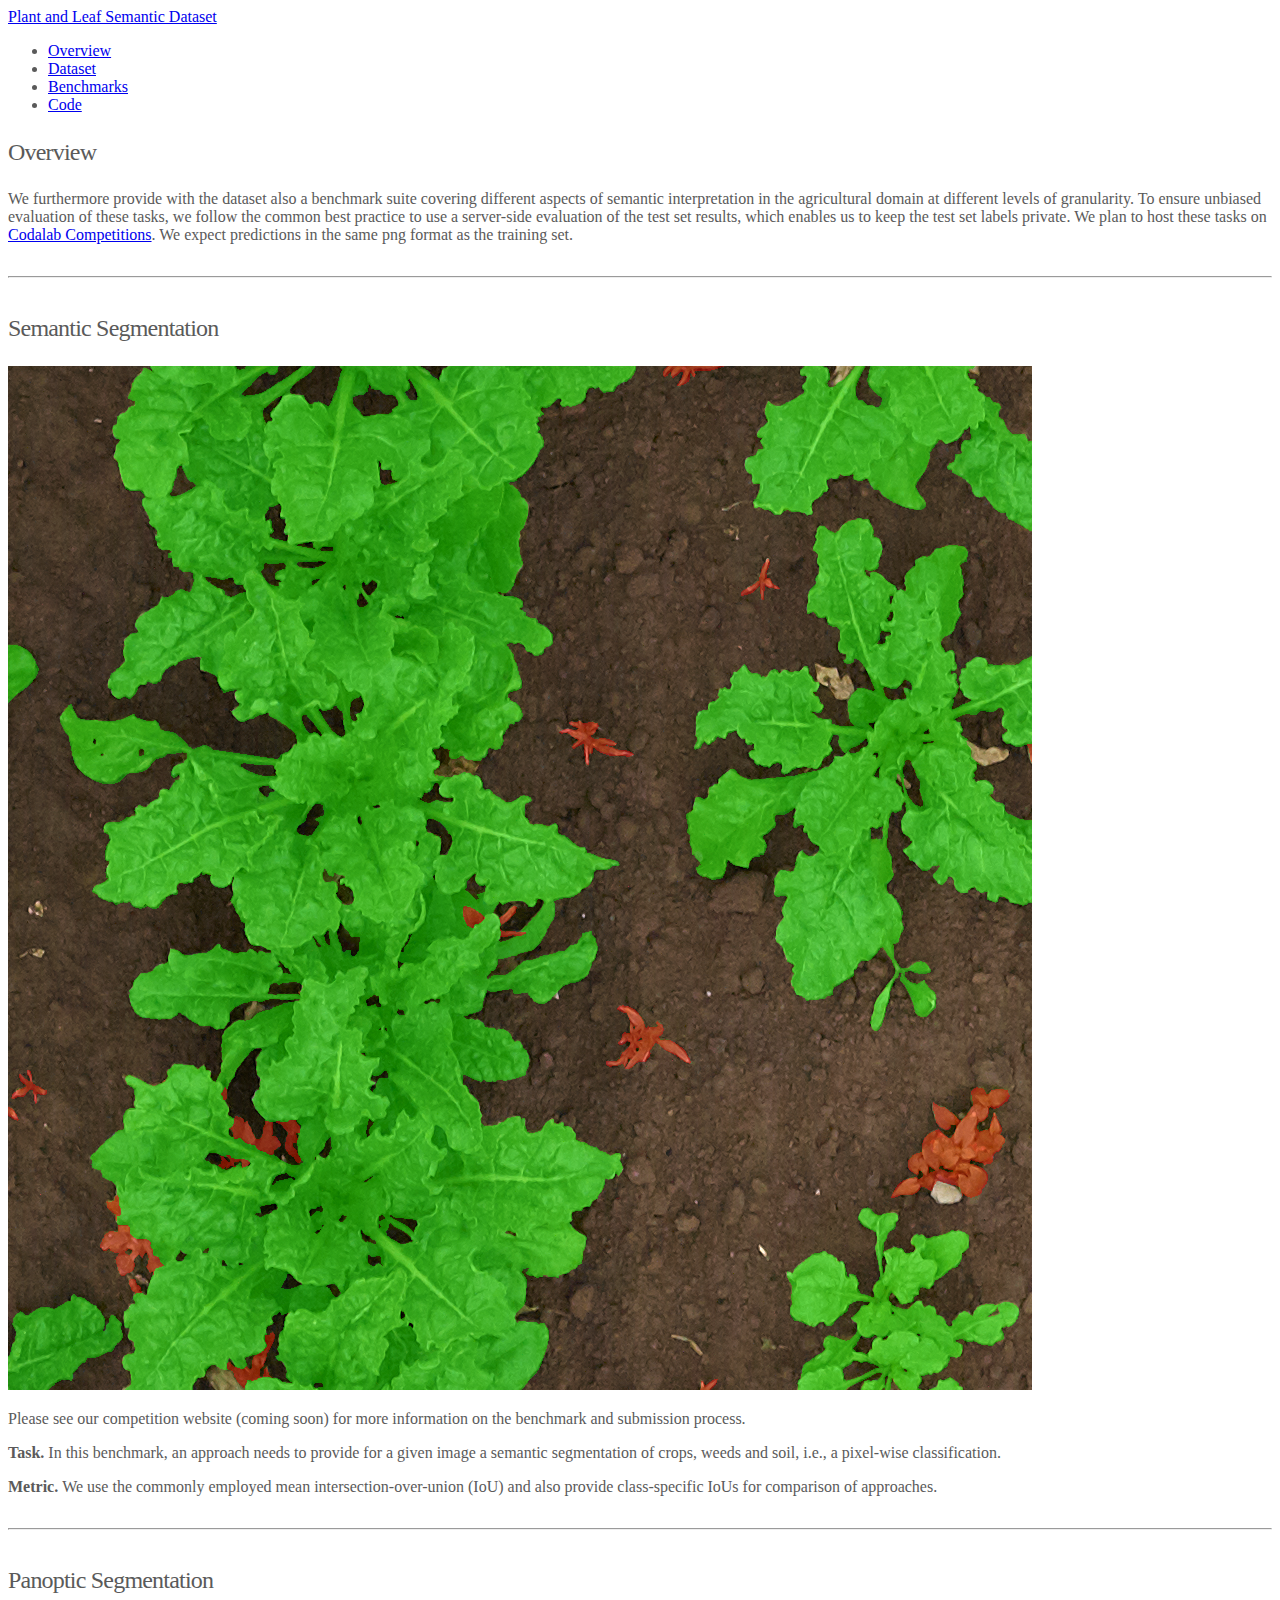
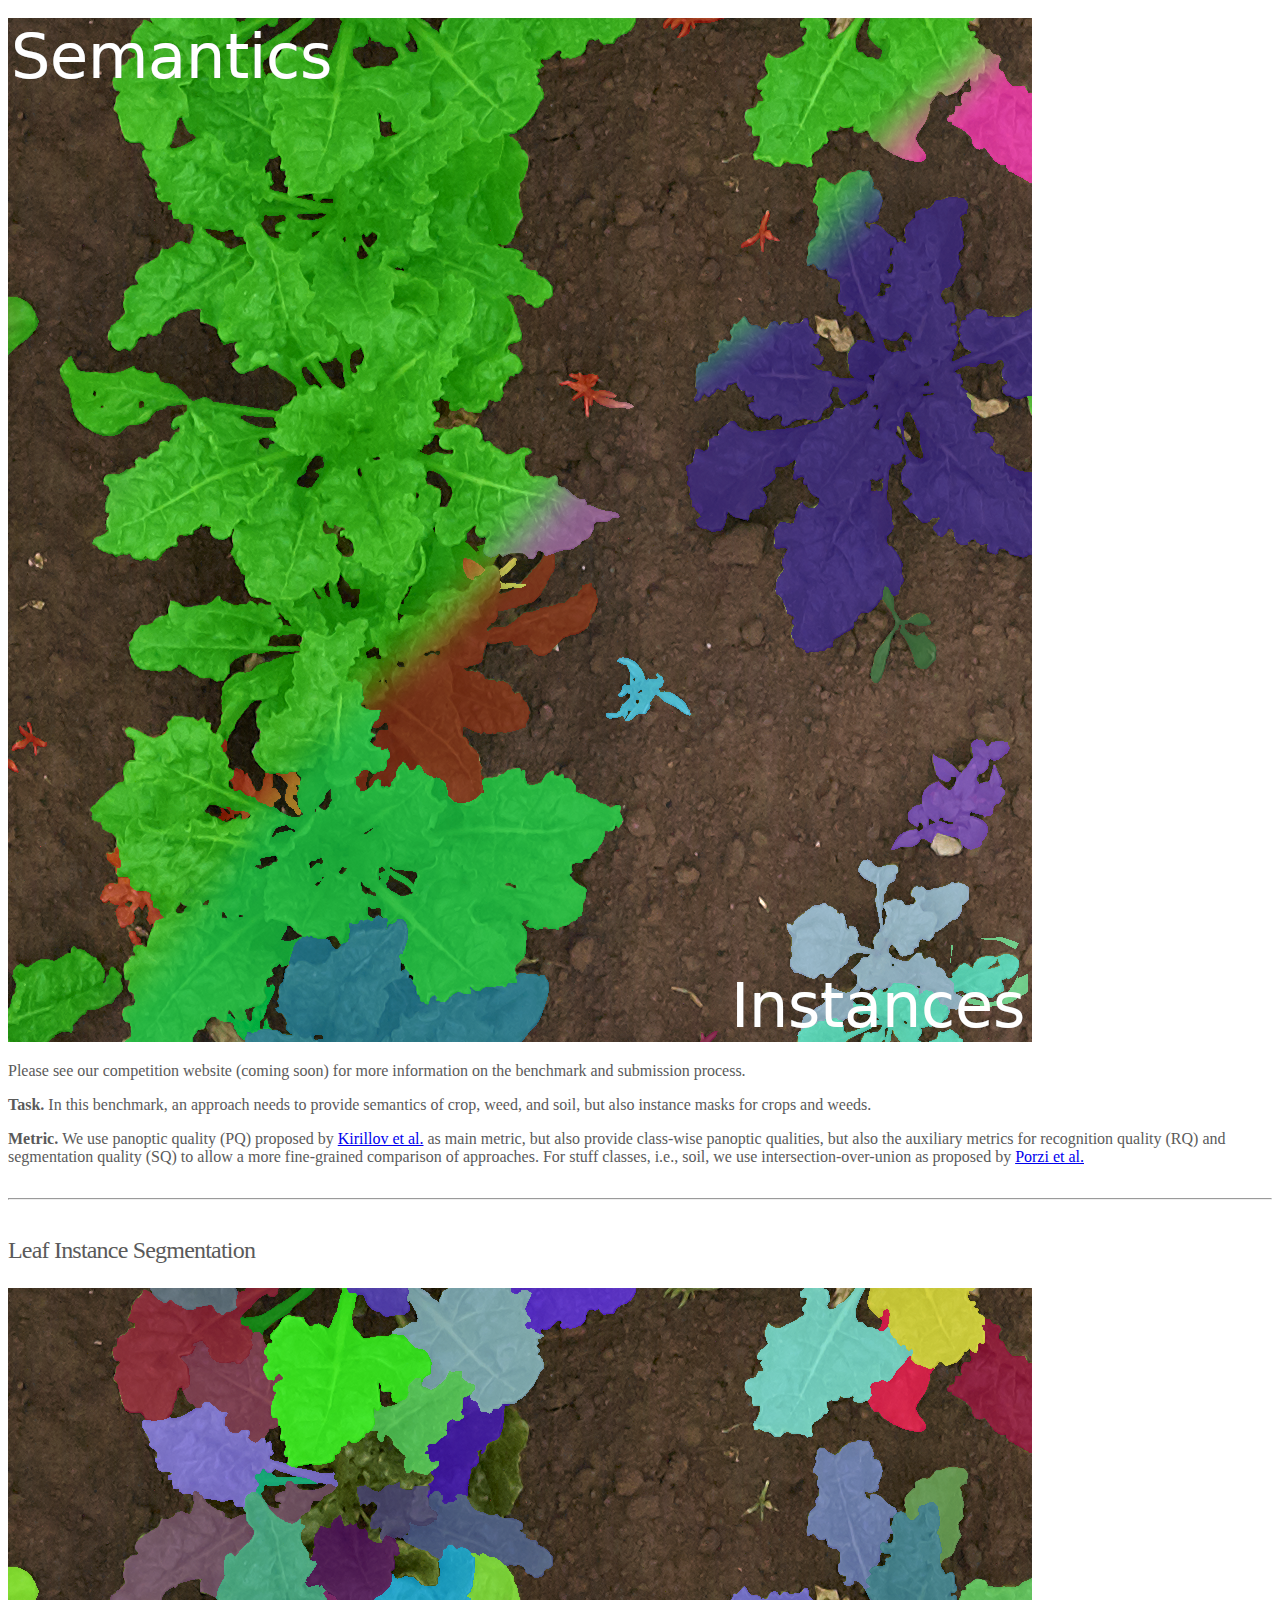
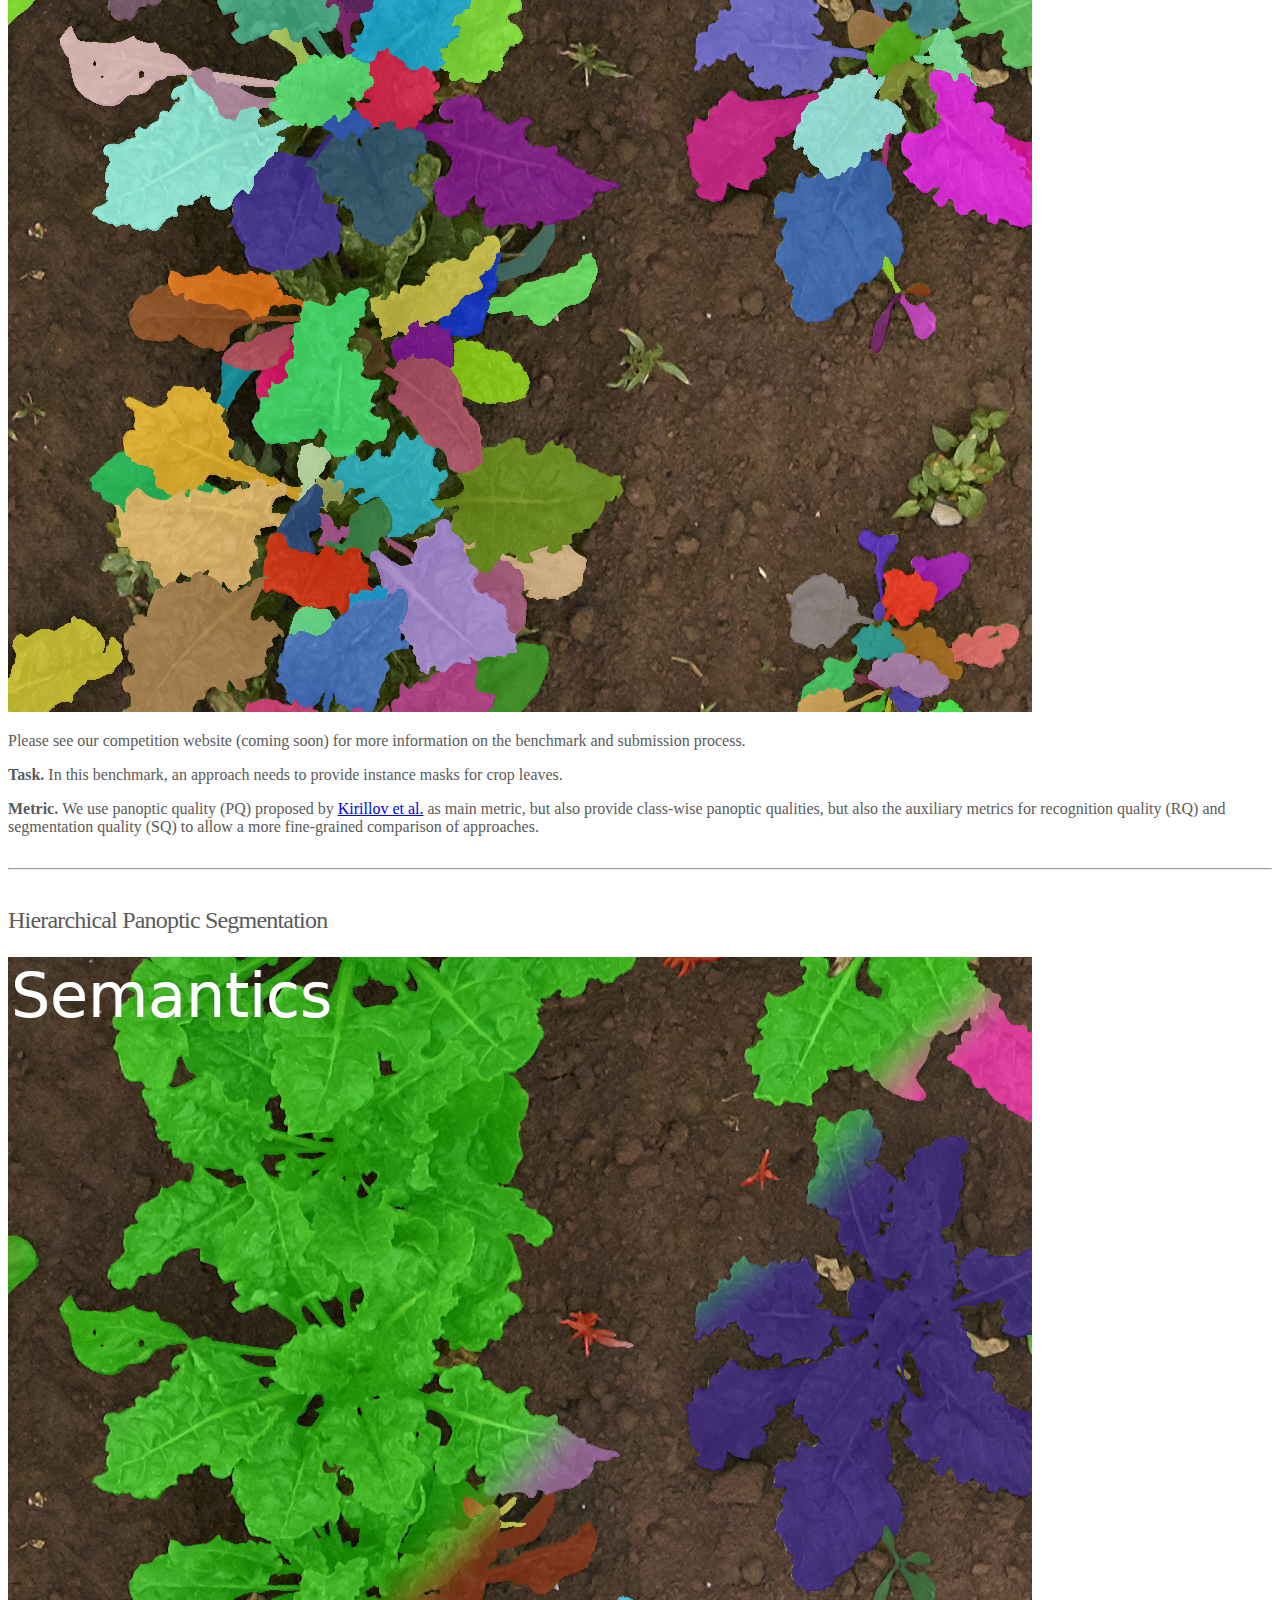
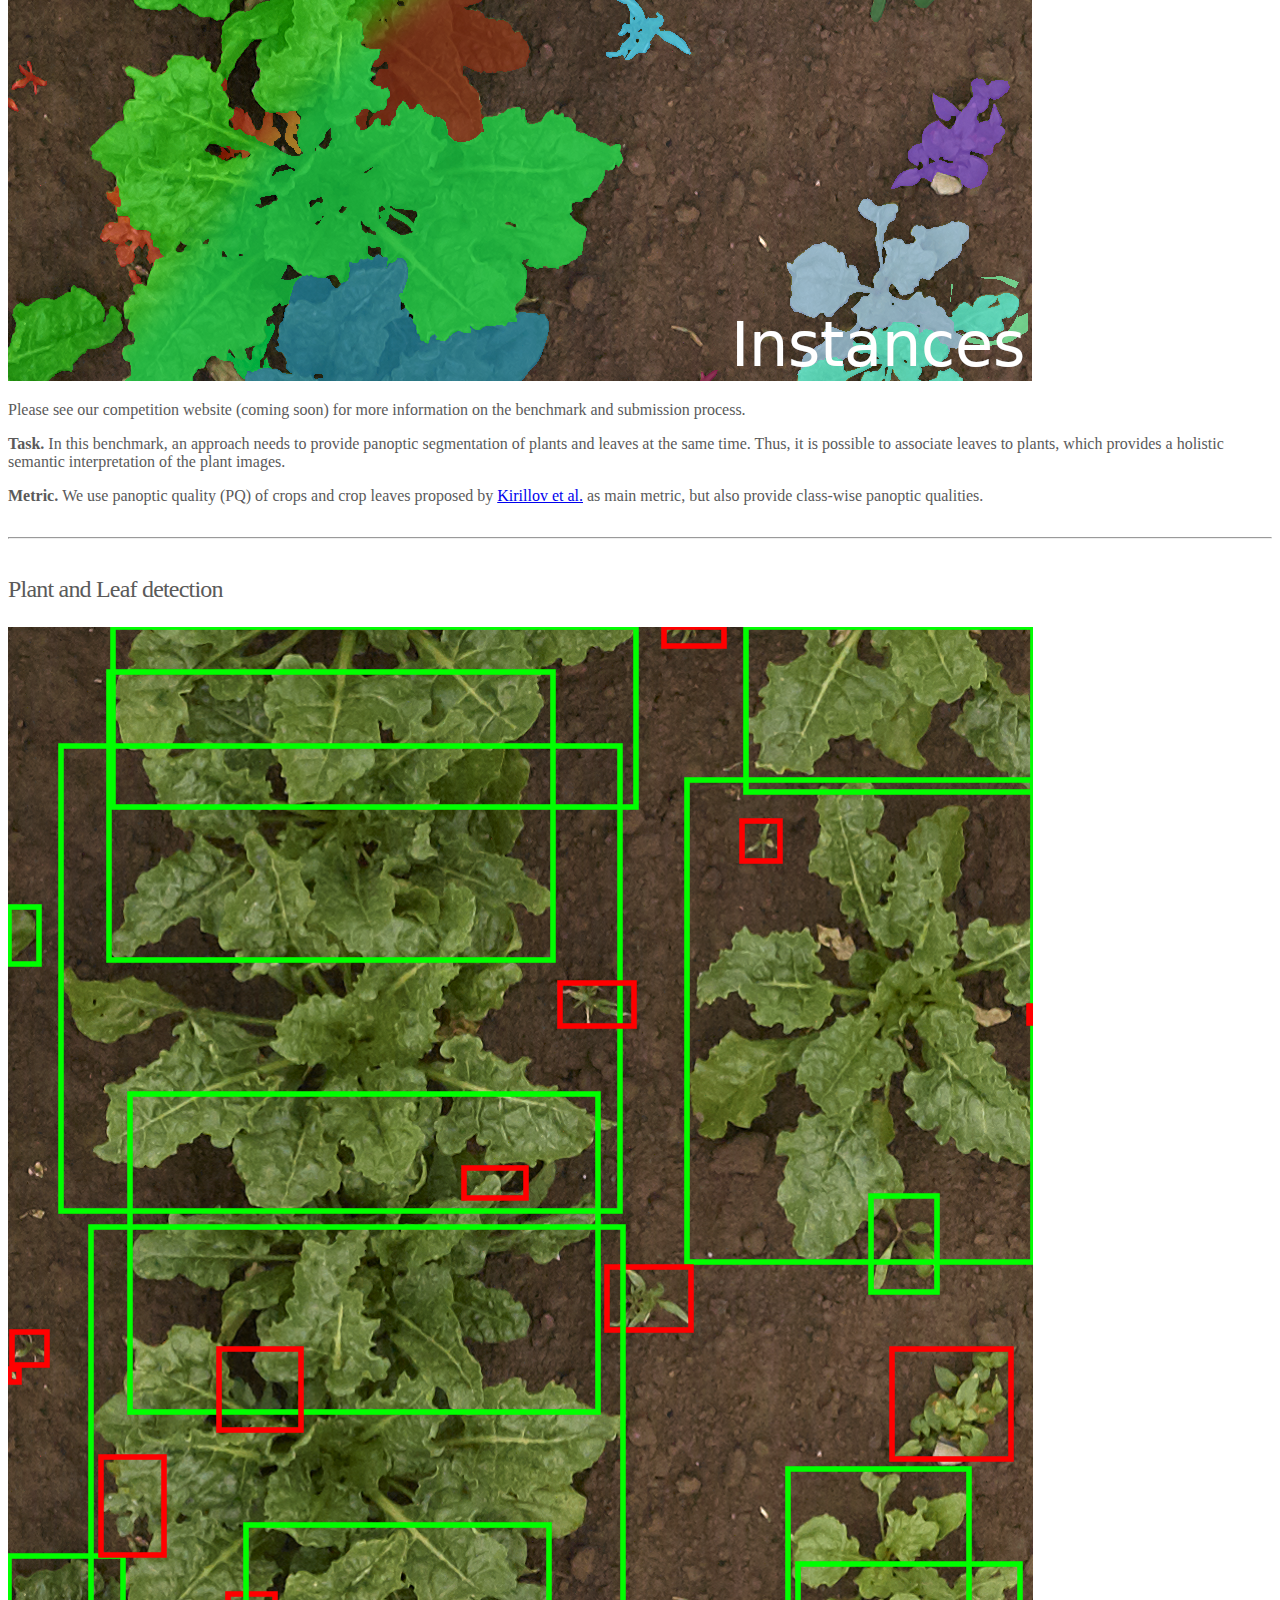
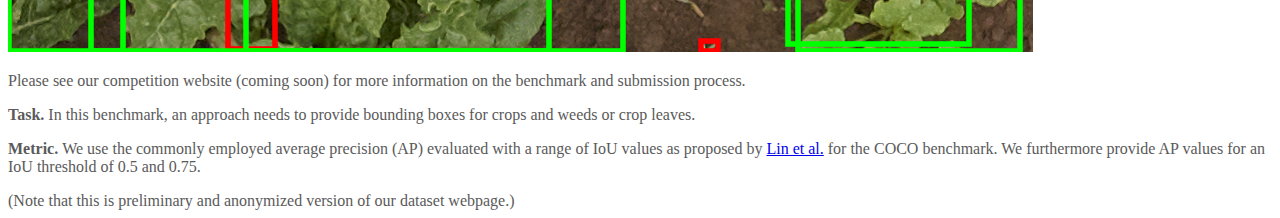
<file: benchmarks.html>
<!DOCTYPE html>
<html lang="en">

<head>
  <meta charset="utf-8">
  <meta name="viewport" content="width=device-width, initial-scale=1">
  <!-- CSS only -->
  <link href="https://cdn.jsdelivr.net/npm/bootstrap@5.2.2/dist/css/bootstrap.min.css" rel="stylesheet"
    integrity="sha384-Zenh87qX5JnK2Jl0vWa8Ck2rdkQ2Bzep5IDxbcnCeuOxjzrPF/et3URy9Bv1WTRi" crossorigin="anonymous">
  <link rel="stylesheet" href="https://cdnjs.cloudflare.com/ajax/libs/font-awesome/6.2.0/css/all.min.css"
    integrity="sha512-xh6O/CkQoPOWDdYTDqeRdPCVd1SpvCA9XXcUnZS2FmJNp1coAFzvtCN9BmamE+4aHK8yyUHUSCcJHgXloTyT2A=="
    crossorigin="anonymous" referrerpolicy="no-referrer" />
  <link href="main.css" rel="stylesheet">
  <style>
    .bd-placeholder-img {
      font-size: 1.125rem;
      text-anchor: middle;
      -webkit-user-select: none;
      -moz-user-select: none;
      user-select: none;
    }

    @media (min-width: 768px) {
      .bd-placeholder-img-lg {
        font-size: 3.5rem;
      }
    }

    .b-example-divider {
      height: 3rem;
      background-color: rgba(0, 0, 0, .1);
      border: solid rgba(0, 0, 0, .15);
      border-width: 1px 0;
      box-shadow: inset 0 .5em 1.5em rgba(0, 0, 0, .1), inset 0 .125em .5em rgba(0, 0, 0, .15);
    }

    .b-example-vr {
      flex-shrink: 0;
      width: 1.5rem;
      height: 100vh;
    }

    .bi {
      vertical-align: -.125em;
      fill: currentColor;
    }

    .nav-scroller {
      position: relative;
      z-index: 2;
      height: 2.75rem;
      overflow-y: hidden;
    }

    .nav-scroller .nav {
      display: flex;
      flex-wrap: nowrap;
      padding-bottom: 1rem;
      margin-top: -1px;
      overflow-x: auto;
      text-align: center;
      white-space: nowrap;
      -webkit-overflow-scrolling: touch;
    }

    .carousel-caption {
      background: rgba(0.0, 0.0, 0.0, 0.2);
    }
  </style>
</head>


<body>
  <main>
    <header
      class="d-flex flex-wrap justify-content-center py-3 border-bottom shadow-bottom-md sticky-top bg-white p-3 shadow-sm">
      <a href="/" class="d-flex align-items-center mb-3 mb-md-0 me-md-auto text-dark text-decoration-none">
        <!-- <svg class="bi me-2" width="40" height="32">
          <use xlink:href="#bootstrap" /></svg> -->
        <span class="fs-4">Plant and Leaf Semantic Dataset</span>
      </a>

      <ul class="nav nav-pills">
        <li class="nav-item"><a href="index.html" class="nav-link" aria-current="page">Overview</a></li>
        <li class="nav-item"><a href="dataset.html" class="nav-link">Dataset</a></li>
        <li class="nav-item"><a href="benchmarks.html" class="nav-link active">Benchmarks</a></li>
        <li class="nav-item"><a href="code.html" class="nav-link">Code</a></li>
      </ul>
    </header>
    <div class="container">
      <div class="row">
        <div class="col-md-12">
          <h2 class="featurette-heading" id="task-overview">Overview</h2>
          <p lang="en">We furthermore provide with the dataset also a benchmark suite covering different aspects
            of semantic interpretation in the agricultural domain at different levels of granularity. To ensure unbiased
            evaluation of these tasks, we follow the common best practice to use a server-side evaluation of
            the test set results, which enables us to keep the test set labels private. We plan to host these tasks on
            <a href="https://codalab.lisn.upsaclay.fr">Codalab Competitions</a>. We expect predictions in the same png
            format as the training set.</p>
        </div>
      </div>
      <hr class="featurette-divider">
      <div class="row">
        <h2 class="featurette-heading" id="task-overview">Semantic Segmentation</h2>
        <div class="col-md-4">
          <img src="imgs/benchmarks/semantic_segmentation.png" class="img-fluid rounded d-block mx-auto">
        </div>
        <div class="col-md-8">

          <p lang="en">Please see our competition website (coming soon) for more information on the benchmark and
            submission process.
          </p>
          <p lang="en"><b>Task. </b>In this benchmark, an approach needs to provide for a given image a semantic
            segmentation of crops, weeds and soil, i.e., a pixel-wise classification.</p>
          <p lang="en"><b>Metric. </b>We use the commonly employed mean intersection-over-union (IoU) and also provide
            class-specific IoUs for comparison of approaches.</p>
        </div>
      </div>
      <hr class="featurette-divider">
      <div class="row">
        <h2 class="featurette-heading" id="task-overview">Panoptic Segmentation</h2>
        <div class="col-md-4 align-middle">
          <img src="imgs/benchmarks/panoptic_segmentation.png" class="img-fluid rounded d-block mx-auto align-middle">
        </div>
        <div class="col-md-8">
          <p lang="en">Please see our competition website (coming soon) for more information on the benchmark and
            submission process.
            <p lang="en"><b>Task. </b>In this benchmark, an approach needs to provide semantics of crop, weed, and soil,
              but also instance masks for crops and weeds.</p>
            <p lang="en"><b>Metric. </b>We use panoptic quality (PQ) proposed by <a
                href="https://arxiv.org/pdf/1801.00868.pdf">Kirillov et al.</a> as main metric, but also provide
              class-wise panoptic
              qualities, but also the auxiliary metrics for recognition quality (RQ) and segmentation quality (SQ) to
              allow a more fine-grained comparison of approaches. For stuff classes, i.e., soil, we use
              intersection-over-union as proposed by <a href="https://arxiv.org/pdf/1905.01220.pdf">Porzi et al.</a></p>
        </div>
      </div>
      <hr class="featurette-divider">
      <div class="row">
        <h2 class="featurette-heading" id="task-overview">Leaf Instance Segmentation</h2>
        <div class="col-md-4 align-middle">
          <img src="imgs/benchmarks/leaf_instance_segmentation.png"
            class="img-fluid rounded d-block mx-auto align-middle">
        </div>
        <div class="col-md-8">
          <p lang="en">Please see our competition website (coming soon) for more information on the benchmark and
            submission process.
            <p lang="en"><b>Task. </b>In this benchmark, an approach needs to provide instance masks for crop leaves.
            </p>
            <p lang="en"><b>Metric. </b>We use panoptic quality (PQ) proposed by <a
                href="https://arxiv.org/pdf/1801.00868.pdf">Kirillov et al.</a> as main metric, but also provide
              class-wise panoptic
              qualities, but also the auxiliary metrics for recognition quality (RQ) and segmentation quality (SQ) to
              allow a more fine-grained comparison of approaches.</a></p>
        </div>
      </div>
      <hr class="featurette-divider">
      <div class="row">
        <h2 class="featurette-heading" id="task-overview">Hierarchical Panoptic Segmentation</h2>
        <div class="col-md-4 align-middle">
          <img src="imgs/benchmarks/panoptic_segmentation.png" class="img-fluid rounded d-block mx-auto align-middle">
        </div>
        <div class="col-md-8">
          <p lang="en">Please see our competition website (coming soon) for more information on the benchmark and
            submission process.
            <p lang="en"><b>Task. </b>In this benchmark, an approach needs to provide panoptic segmentation of plants
              and leaves at the same time. Thus, it is possible to associate leaves to plants, which provides a holistic
              semantic interpretation of the plant images.</p>
            <p lang="en"><b>Metric. </b>We use panoptic quality (PQ) of crops and crop leaves proposed by <a
                href="https://arxiv.org/pdf/1801.00868.pdf">Kirillov et al.</a> as main metric, but also provide
              class-wise panoptic qualities. </a></p>
        </div>
      </div>
      <hr class="featurette-divider">
      <div class="row">
        <h2 class="featurette-heading" id="task-overview">Plant and Leaf detection</h2>
        <div class="col-md-4 align-middle">
          <img src="imgs/benchmarks/plant_detection.png" class="img-fluid rounded d-block mx-auto align-middle">
        </div>
        <div class="col-md-8">
          <p lang="en">Please see our competition website (coming soon) for more information on the benchmark and
            submission process.
            <p lang="en"><b>Task. </b>In this benchmark, an approach needs to provide bounding boxes for crops and weeds
              or crop leaves.</p>
            <p lang="en"><b>Metric. </b>We use the commonly employed average precision (AP) evaluated with a range of
              IoU values as proposed by <a href="https://arxiv.org/pdf/1405.0312.pdf">Lin et al.</a> for the COCO
              benchmark. We furthermore provide AP values for an IoU
              threshold of 0.5 and 0.75.</a></p>
        </div>
      </div>
      <div class="row text-center mt-5">
        <div class="col-12">
          (Note that this is preliminary and anonymized version of our dataset webpage.)
        </div>
      </div>
    </div>
  </main>
  <!-- JavaScript Bundle with Popper -->
  <script src="https://cdn.jsdelivr.net/npm/bootstrap@5.2.2/dist/js/bootstrap.bundle.min.js"
    integrity="sha384-OERcA2EqjJCMA+/3y+gxIOqMEjwtxJY7qPCqsdltbNJuaOe923+mo//f6V8Qbsw3" crossorigin="anonymous">
  </script>

</body>


</html>
</file>
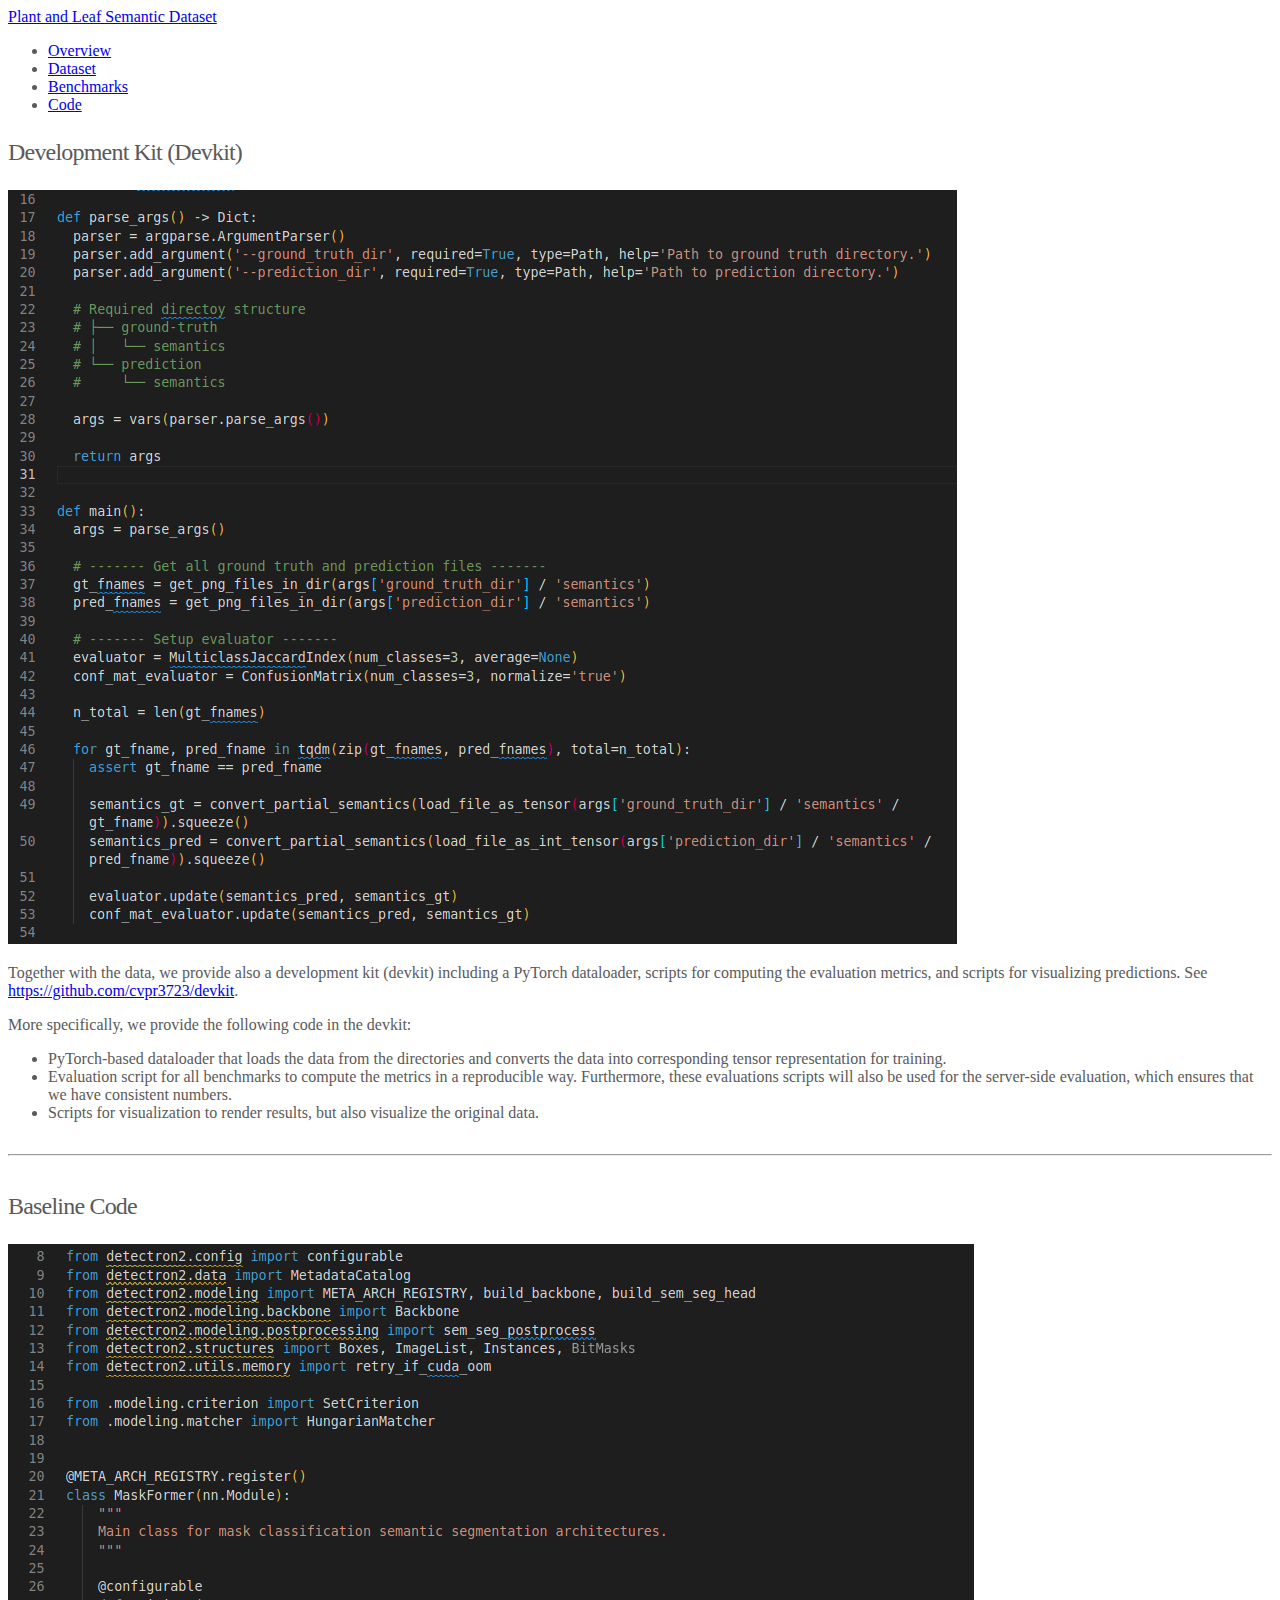
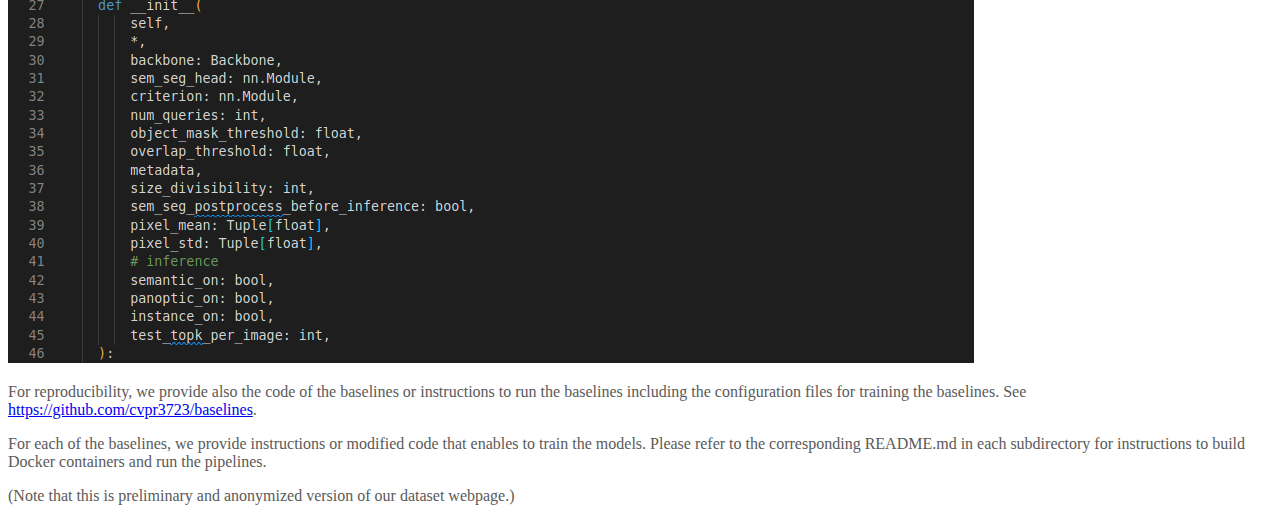
<file: code.html>
<!DOCTYPE html>
<html lang="en">

<head>
  <meta charset="utf-8">
  <meta name="viewport" content="width=device-width, initial-scale=1">
  <!-- CSS only -->
  <link href="https://cdn.jsdelivr.net/npm/bootstrap@5.2.2/dist/css/bootstrap.min.css" rel="stylesheet"
    integrity="sha384-Zenh87qX5JnK2Jl0vWa8Ck2rdkQ2Bzep5IDxbcnCeuOxjzrPF/et3URy9Bv1WTRi" crossorigin="anonymous">
  <link rel="stylesheet" href="https://cdnjs.cloudflare.com/ajax/libs/font-awesome/6.2.0/css/all.min.css"
    integrity="sha512-xh6O/CkQoPOWDdYTDqeRdPCVd1SpvCA9XXcUnZS2FmJNp1coAFzvtCN9BmamE+4aHK8yyUHUSCcJHgXloTyT2A=="
    crossorigin="anonymous" referrerpolicy="no-referrer" />
  <link href="main.css" rel="stylesheet">
  <style>
    .bd-placeholder-img {
      font-size: 1.125rem;
      text-anchor: middle;
      -webkit-user-select: none;
      -moz-user-select: none;
      user-select: none;
    }

    @media (min-width: 768px) {
      .bd-placeholder-img-lg {
        font-size: 3.5rem;
      }
    }

    .b-example-divider {
      height: 3rem;
      background-color: rgba(0, 0, 0, .1);
      border: solid rgba(0, 0, 0, .15);
      border-width: 1px 0;
      box-shadow: inset 0 .5em 1.5em rgba(0, 0, 0, .1), inset 0 .125em .5em rgba(0, 0, 0, .15);
    }

    .b-example-vr {
      flex-shrink: 0;
      width: 1.5rem;
      height: 100vh;
    }

    .bi {
      vertical-align: -.125em;
      fill: currentColor;
    }

    .nav-scroller {
      position: relative;
      z-index: 2;
      height: 2.75rem;
      overflow-y: hidden;
    }

    .nav-scroller .nav {
      display: flex;
      flex-wrap: nowrap;
      padding-bottom: 1rem;
      margin-top: -1px;
      overflow-x: auto;
      text-align: center;
      white-space: nowrap;
      -webkit-overflow-scrolling: touch;
    }

    .carousel-caption {
      background: rgba(0.0, 0.0, 0.0, 0.2);
    }
  </style>
</head>


<body>
  <main>
    <header
      class="d-flex flex-wrap justify-content-center py-3 border-bottom shadow-bottom-md sticky-top bg-white p-3 shadow-sm">
      <a href="/" class="d-flex align-items-center mb-3 mb-md-0 me-md-auto text-dark text-decoration-none">
        <!-- <svg class="bi me-2" width="40" height="32">
          <use xlink:href="#bootstrap" /></svg> -->
        <span class="fs-4">Plant and Leaf Semantic Dataset</span>
      </a>

      <ul class="nav nav-pills">
        <li class="nav-item"><a href="index.html" class="nav-link" aria-current="page">Overview</a></li>
        <li class="nav-item"><a href="dataset.hml" class="nav-link ">Dataset</a></li>
        <li class="nav-item"><a href="benchmarks.html" class="nav-link">Benchmarks</a></li>
        <li class="nav-item"><a href="code.html" class="nav-link active">Code</a></li>
      </ul>
    </header>
    <div class="container">
      <div class="row">
        <h2 class="featurette-heading">Development Kit (Devkit)</h2>
        <div class="col-md-4">
          <img src="imgs/evaluation_code.png" class="img-fluid rounded d-block mx-auto">
        </div>
        <div class="col-md-8"><p>Together with the data, we provide also a development kit (devkit) including a PyTorch
          dataloader, scripts for computing the evaluation metrics, and scripts for visualizing predictions. See <a
            href="https://github.com/cvpr3723/devkit">https://github.com/cvpr3723/devkit</a>.</p>
          <p>More specifically, we provide the following code in the devkit:
            <ul>
              <li>PyTorch-based dataloader that loads the data from the directories and converts the data into corresponding tensor
                representation for training.
              </li>
              <li>Evaluation script for all benchmarks to compute the metrics in a reproducible way. Furthermore, these evaluations
                scripts will also be used for the server-side evaluation, which ensures that we have consistent numbers.</li>
              <li>Scripts for visualization to render results, but also visualize the original data.</li>
            </ul>
          </p></div>
      </div>
      <hr class="featurette-divider">
      <div class="row">
        <h2 class="featurette-heading">Baseline Code</h2>
        <div class="col-md-4">
          <img src="imgs/baseline_code.png" class="img-fluid rounded d-block mx-auto">
        </div>
        <div class="col-md-8">
          <p>For reproducibility, we provide also the code of the baselines or instructions to run the
          baselines including the configuration files for training the baselines. See <a
            href="https://github.com/cvpr3723/baselines">https://github.com/cvpr3723/baselines</a>.</p>
          <p>For each of the baselines, we provide instructions or modified code that enables to train the models.
            Please refer to the corresponding README.md in each subdirectory for instructions to build Docker containers and run the
            pipelines.
          </p>
          </div>
      </div>
      <div class="row text-center mt-5">
        <div class="col-12">
          (Note that this is preliminary and anonymized version of our dataset webpage.)
        </div>
      </div>
    </div>
  </main>
  <!-- JavaScript Bundle with Popper -->
  <script src="https://cdn.jsdelivr.net/npm/bootstrap@5.2.2/dist/js/bootstrap.bundle.min.js"
    integrity="sha384-OERcA2EqjJCMA+/3y+gxIOqMEjwtxJY7qPCqsdltbNJuaOe923+mo//f6V8Qbsw3" crossorigin="anonymous">
  </script>

</body>


</html>
</file>
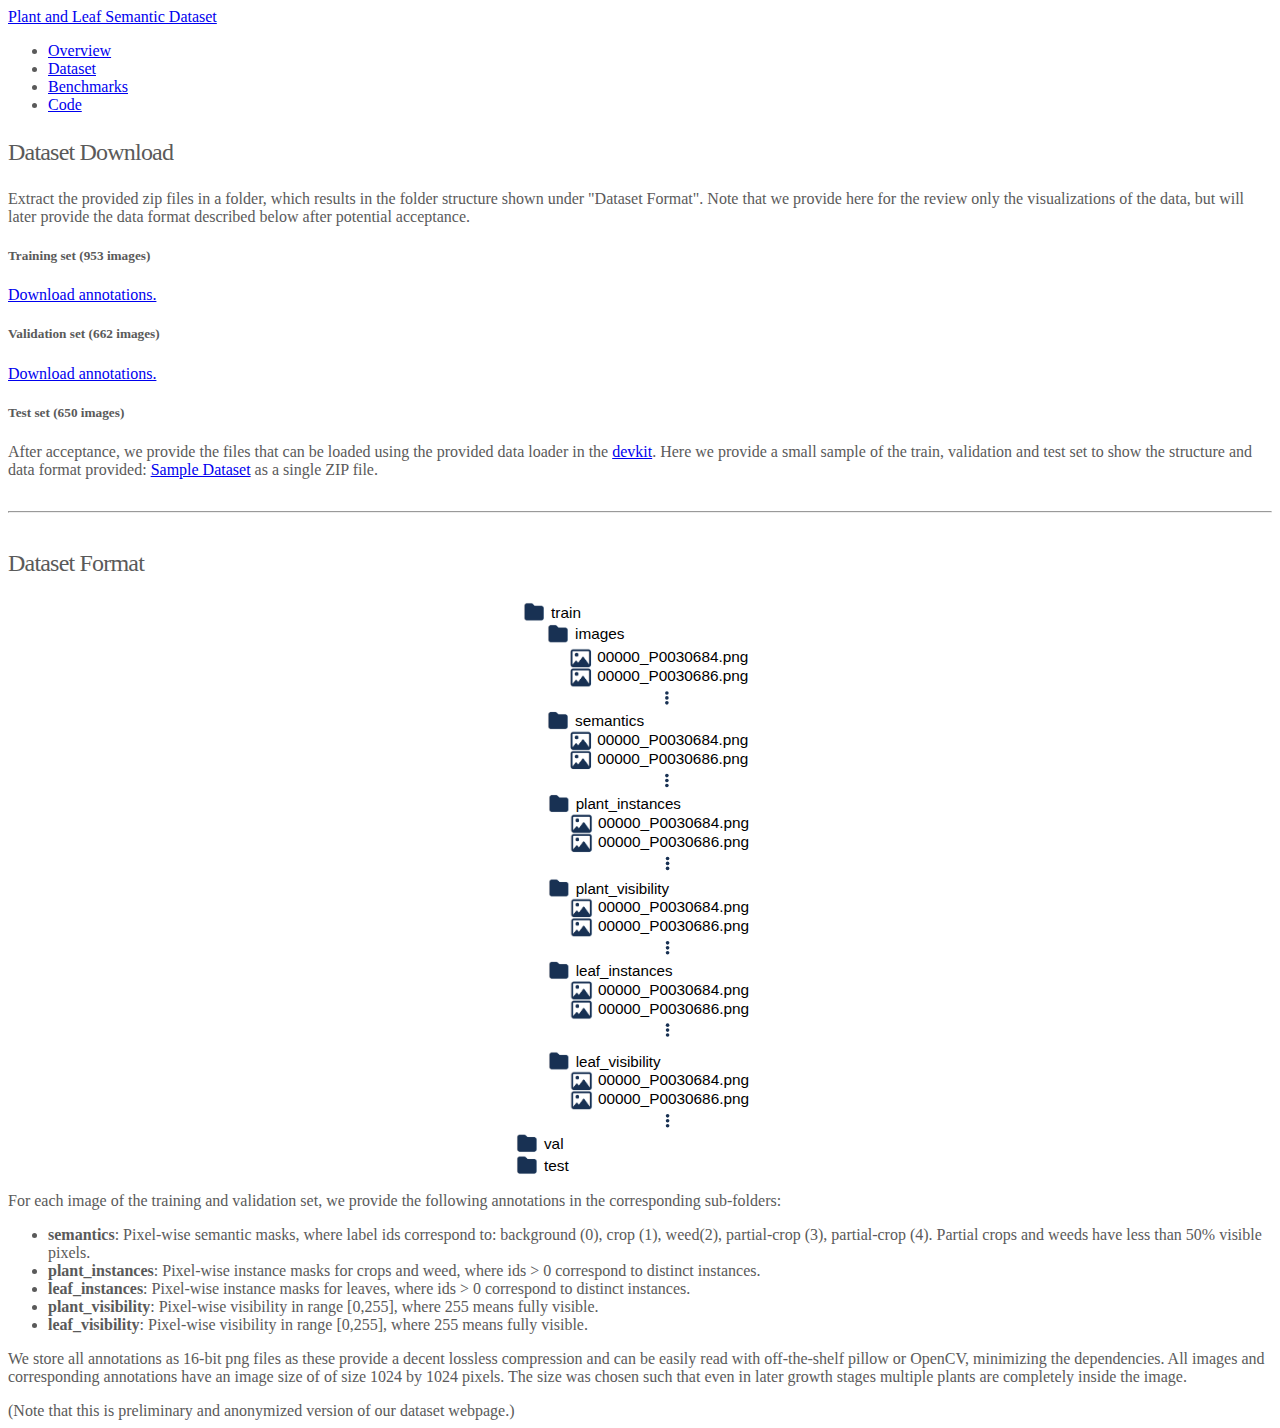
<file: dataset.html>
<!DOCTYPE html>
<html lang="en">

<head>
  <meta charset="utf-8">
  <meta name="viewport" content="width=device-width, initial-scale=1">
  <!-- CSS only -->
  <link href="https://cdn.jsdelivr.net/npm/bootstrap@5.2.2/dist/css/bootstrap.min.css" rel="stylesheet"
    integrity="sha384-Zenh87qX5JnK2Jl0vWa8Ck2rdkQ2Bzep5IDxbcnCeuOxjzrPF/et3URy9Bv1WTRi" crossorigin="anonymous">
  <link rel="stylesheet" href="https://cdnjs.cloudflare.com/ajax/libs/font-awesome/6.2.0/css/all.min.css"
    integrity="sha512-xh6O/CkQoPOWDdYTDqeRdPCVd1SpvCA9XXcUnZS2FmJNp1coAFzvtCN9BmamE+4aHK8yyUHUSCcJHgXloTyT2A=="
    crossorigin="anonymous" referrerpolicy="no-referrer" />
  <link href="main.css" rel="stylesheet">
  <style>
    .bd-placeholder-img {
      font-size: 1.125rem;
      text-anchor: middle;
      -webkit-user-select: none;
      -moz-user-select: none;
      user-select: none;
    }

    @media (min-width: 768px) {
      .bd-placeholder-img-lg {
        font-size: 3.5rem;
      }
    }

    .b-example-divider {
      height: 3rem;
      background-color: rgba(0, 0, 0, .1);
      border: solid rgba(0, 0, 0, .15);
      border-width: 1px 0;
      box-shadow: inset 0 .5em 1.5em rgba(0, 0, 0, .1), inset 0 .125em .5em rgba(0, 0, 0, .15);
    }

    .b-example-vr {
      flex-shrink: 0;
      width: 1.5rem;
      height: 100vh;
    }

    .bi {
      vertical-align: -.125em;
      fill: currentColor;
    }

    .nav-scroller {
      position: relative;
      z-index: 2;
      height: 2.75rem;
      overflow-y: hidden;
    }

    .nav-scroller .nav {
      display: flex;
      flex-wrap: nowrap;
      padding-bottom: 1rem;
      margin-top: -1px;
      overflow-x: auto;
      text-align: center;
      white-space: nowrap;
      -webkit-overflow-scrolling: touch;
    }

    .carousel-caption {
      background: rgba(0.0, 0.0, 0.0, 0.2);
    }
  </style>
</head>


<body>
  <main>
    <header
      class="d-flex flex-wrap justify-content-center py-3 border-bottom shadow-bottom-md sticky-top bg-white p-3 shadow-sm">
      <a href="/" class="d-flex align-items-center mb-3 mb-md-0 me-md-auto text-dark text-decoration-none">
        <!-- <svg class="bi me-2" width="40" height="32">
          <use xlink:href="#bootstrap" /></svg> -->
        <span class="fs-4">Plant and Leaf Semantic Dataset</span>
      </a>

      <ul class="nav nav-pills">
        <li class="nav-item"><a href="index.html" class="nav-link" aria-current="page">Overview</a></li>
        <li class="nav-item"><a href="dataset.html" class="nav-link active">Dataset</a></li>
        <li class="nav-item"><a href="benchmarks.html" class="nav-link">Benchmarks</a></li>
        <li class="nav-item"><a href="code.html" class="nav-link">Code</a></li>
      </ul>
    </header>
    <div class="container">
      <div class="row">
        <div class="col-md-12">
          <h2 class="featurette-heading">Dataset Download</h2>
          <p>Extract the provided zip files in a folder, which results in the folder structure shown under "Dataset
            Format". Note that we provide here for the review only the visualizations of the data, 
            but will later provide the data format described below after potential acceptance.</p>
        </div>
        <div class="col-md-4 text-center">
          <h5>Training set (953 images)</h5>
          <a href="https://drive.google.com/file/d/1AKZtQAdWIuvDR9Un_v-ANKbBzutRTD7Q/view?usp=share_link">Download annotations.</a>
        </div>
        <div class="col-md-4 text-center">
          <h5>Validation set (662 images)</h5>
          <a href="https://drive.google.com/file/d/1Jpj-j0ZSk2879BZa9vh80MQn6xpcAfoT/view?usp=share_link">Download annotations.</a>
        </div>
        <div class="col-md-4 text-center">
          <h5>Test set (650 images)</h5>
        </div>
        <div class="col-12 mt-3">
            <p>After acceptance, we provide the files that can be loaded using the provided data loader in the <a href="https://github.com/cvpr3723/devkit">devkit</a>.
            Here we provide a small sample of the train, validation and test set to show the structure and data format provided: <a href="https://drive.google.com/file/d/1fonvObygGPzMVOKSWkdVXILbfujhSncR/view?usp=share_link">Sample Dataset</a> as a single ZIP file.</p>
        </div>
      </div>
      <hr class="featurette-divider">
      <div class="col-md-12">
        <h2 class="featurette-heading">Dataset Format</h2>
      </div>
      <div class="row">
        <div class="col-4" style="display:flex; justify-content: center;">
          <img width="250" src="imgs/folder_structure.svg">

        </div>
        <div class="col-8 align-middle">
          <p>For each image of the training and validation set, we provide the following annotations in the corresponding
          sub-folders:</p>
          <ul>
            <li><b>semantics</b>: Pixel-wise semantic masks, where label ids correspond to: background (0), crop (1),
              weed(2),
              partial-crop (3), partial-crop (4). Partial crops and weeds have less than 50% visible pixels.</li>
            <li><b>plant_instances</b>: Pixel-wise instance masks for crops and weed, where ids > 0 correspond to
              distinct
              instances.</li>
            <li><b>leaf_instances</b>: Pixel-wise instance masks for leaves, where ids > 0 correspond to distinct
              instances.
            </li>
            <li><b>plant_visibility</b>: Pixel-wise visibility in range [0,255], where 255 means fully visible.</li>
            <li><b>leaf_visibility</b>: Pixel-wise visibility in range [0,255], where 255 means fully visible.</li>
          </ul>
          <p>We store all annotations as 16-bit png files as these provide a decent lossless compression and can be
            easily read with off-the-shelf pillow or OpenCV, minimizing the dependencies. All images and corresponding
            annotations have an image size of of size 1024 by 1024 pixels. The size was chosen such that even in later
            growth stages multiple plants are completely inside the image.</p>

        </div>
      </div>


      <div class="row text-center mt-5">
        <div class="col-12">
          (Note that this is preliminary and anonymized version of our dataset webpage.)
        </div>
      </div>
    </div>
  </main>
  <!-- JavaScript Bundle with Popper -->
  <script src="https://cdn.jsdelivr.net/npm/bootstrap@5.2.2/dist/js/bootstrap.bundle.min.js"
    integrity="sha384-OERcA2EqjJCMA+/3y+gxIOqMEjwtxJY7qPCqsdltbNJuaOe923+mo//f6V8Qbsw3" crossorigin="anonymous">
  </script>

</body>


</html>
</file>
<file: main.css>
/* GLOBAL STYLES
-------------------------------------------------- */
/* Padding below the footer and lighter body text */

body {
  /* padding-top: 3rem; */
  color: #5a5a5a;
}

/* Featurettes
------------------------- */

.featurette-divider {
  margin: 2rem 0;
  /* Space out the Bootstrap <hr> more */
}

/* Thin out the marketing headings */
.featurette-heading {
  font-weight: 200;
  line-height: 1.5;
  letter-spacing: -.05rem;
}
</file>
